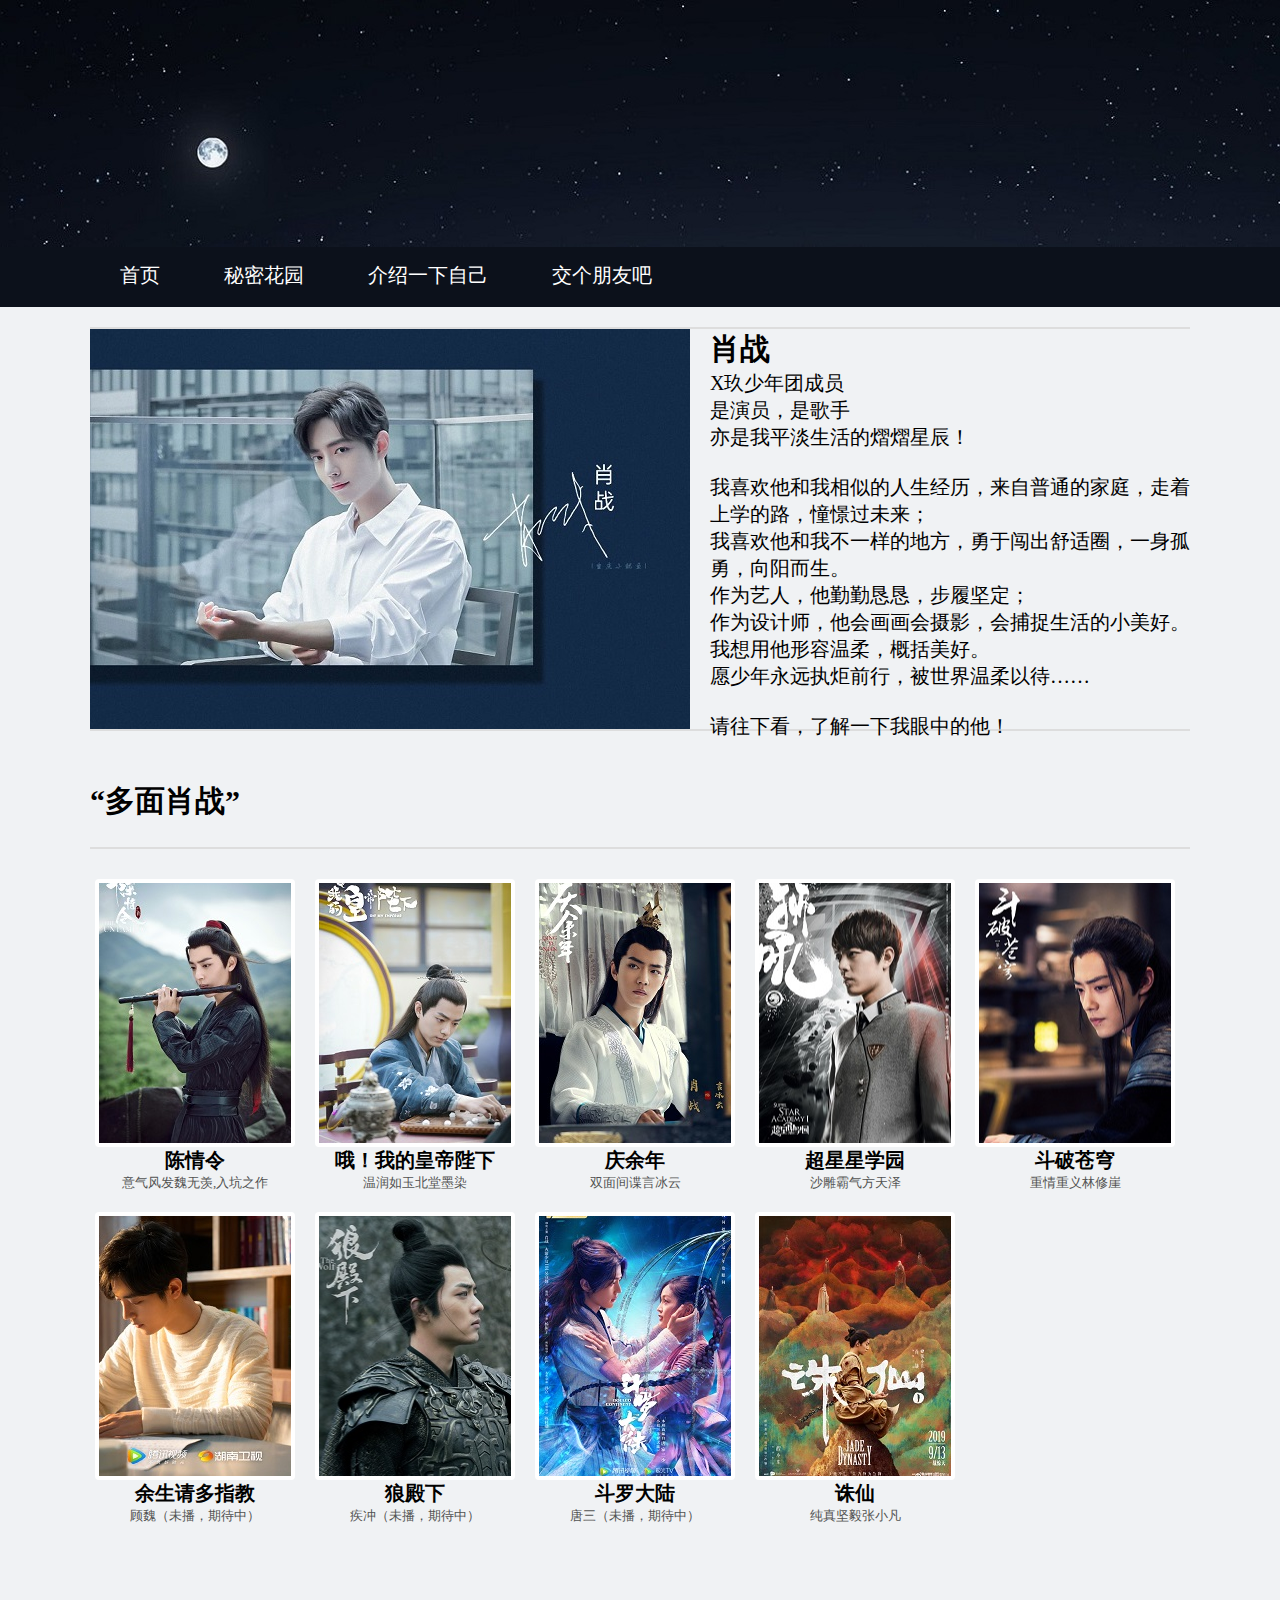
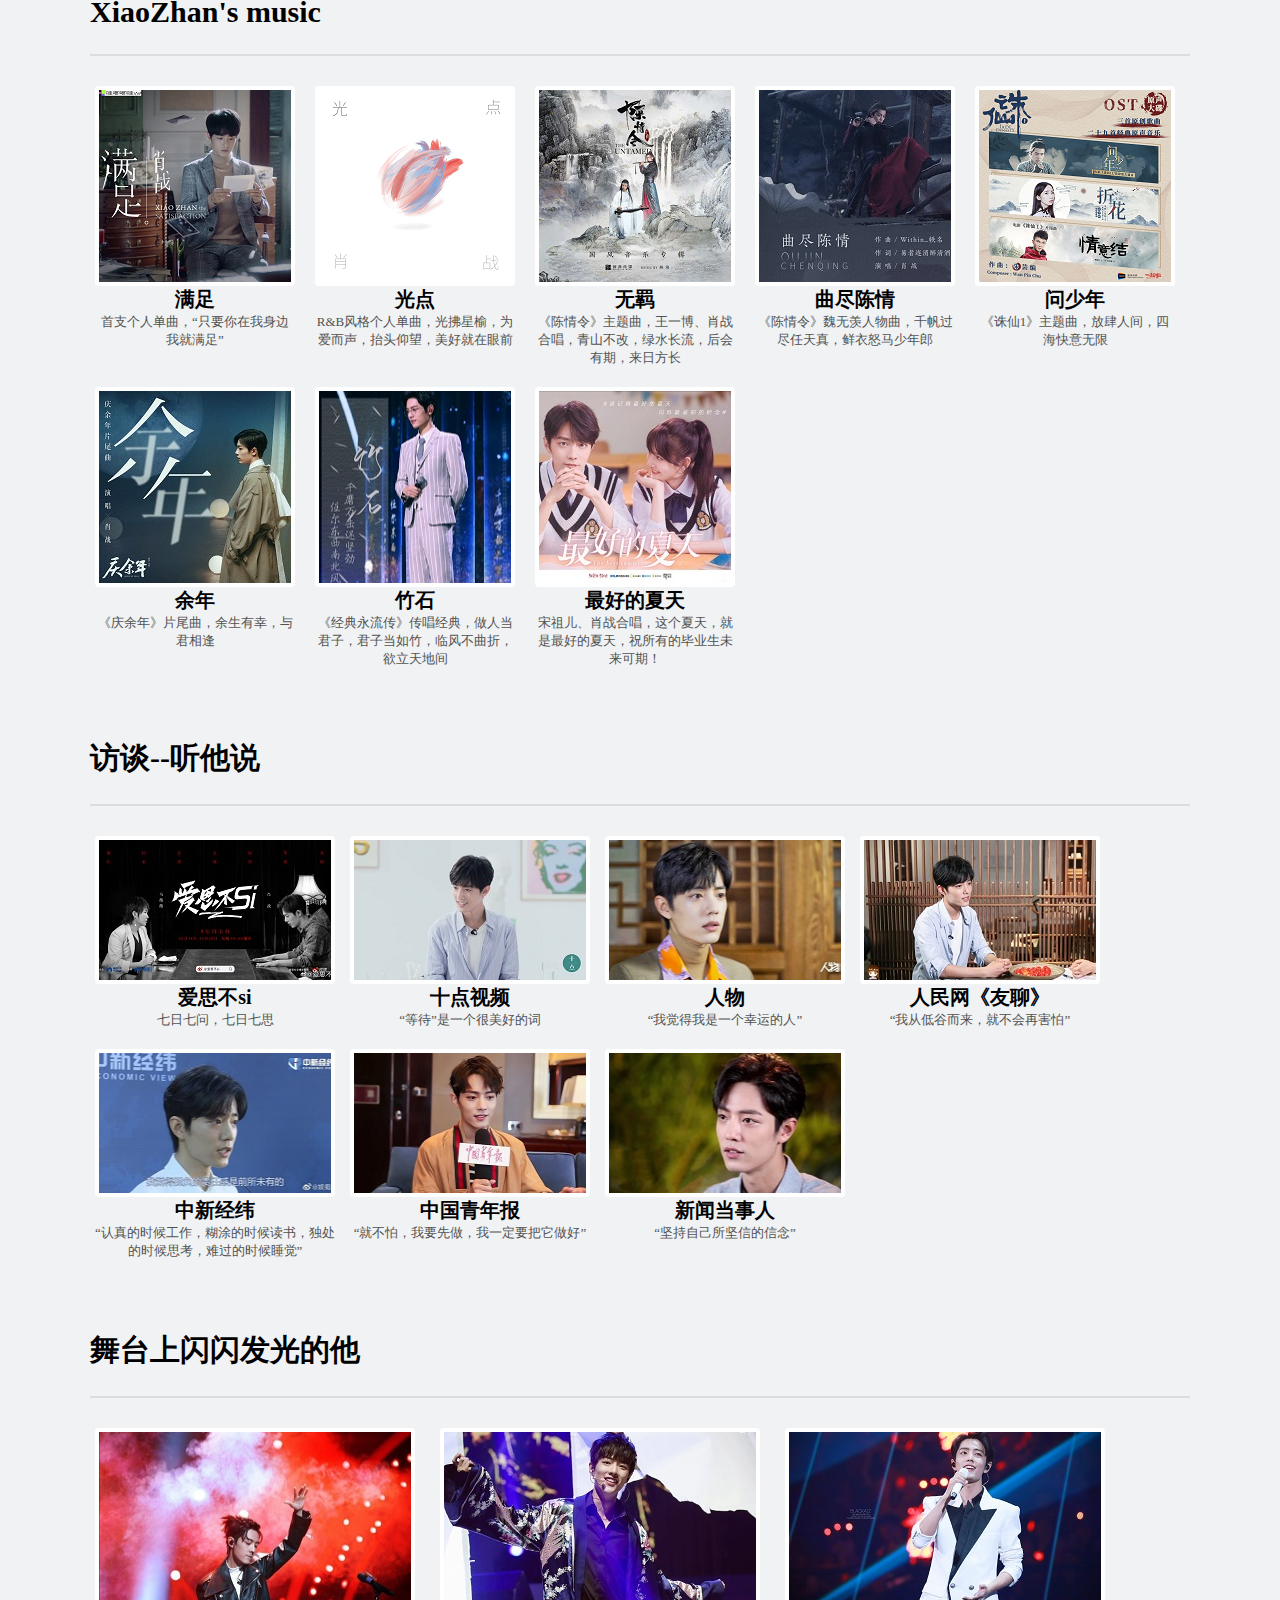
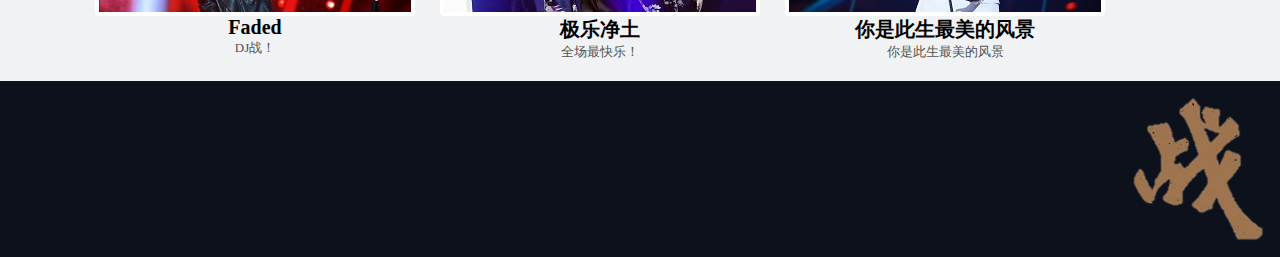
<file: index.html>
<!DOCTYPE html>
<html lang="en">
    <head>
        <meta charset="UTF-8">
        <meta name="viewport" content="width=device-width, initial-scale=1.0">
        <title>首页</title>
        <link rel="stylesheet" href="CSS/index.css">
    </head>
    <body>
        <!--页眉区header-->
        <header></header>
        <!-- end of header -->
        <!-- 导航区nav -->
        <nav>
            <ul class="inner">
                <li><a href="index.html">首页</a></li>
                <li><a href="子页面/index1.html">秘密花园</a></li>
                <li><a href="子页面/index2.html">介绍一下自己</a></li>
                <li><a href="子页面/index3.html">交个朋友吧</a></li>
            </ul>
        </nav>
        <!-- end of nav -->
        <!-- 公共类inner,用来放置内容，内容区宽度固定，居中 -->
        <div class="inner">
            <!-- 第1个页面（首页）的1号内容区cont-1-1，内部又分为两个部分cont-1-1-l（左）和cont-1-1-r（右） -->
            <div id="cont-1-1">
                <div class="cont-1-1-l">
                    <img src="img/肖战.jpg" alt="肖战">
                </div>
                <div class="cont-1-1-r">
                    <blockquote>
                        <h2>肖战</h2>
                        X玖少年团成员<br>
                        是演员，是歌手<br>
                        亦是我平淡生活的熠熠星辰！<br>
                        <br>
                        我喜欢他和我相似的人生经历，来自普通的家庭，走着上学的路，憧憬过未来；<br>
                        我喜欢他和我不一样的地方，勇于闯出舒适圈，一身孤勇，向阳而生。<br>
                        作为艺人，他勤勤恳恳，步履坚定；<br>
                        作为设计师，他会画画会摄影，会捕捉生活的小美好。<br>
                        我想用他形容温柔，概括美好。<br>
                        愿少年永远执炬前行，被世界温柔以待……<br>
                        <br>
                        请往下看，了解一下我眼中的他！
                    </blockquote>
                </div>
            </div>
            <!-- end of cont-1-1 -->
            <!-- 第1个页面（首页）的2号内容区cont-1-2 -->
            <div id="cont-1-2">
                <h3 class="title">“多面肖战”</h3>
                <ul class="list">
                    <li>
                        <a class="item" href="https://v.qq.com/x/cover/vbb35hm6m6da1wc/w0031s4gikk.html" target="_blank">
                            <div class="img" style="background-image:url(img/陈情令.jpg)"></div>
                            <p class="bigtitle">陈情令</p>
                            <p class="smalltitle">意气风发魏无羡,入坑之作</p>
                        </a>
                    </li>
                    <li>
                        <a class="item" href="https://v.qq.com/x/cover/wxwaravazucarb1/t0635gds69v.html" target="_blank">
                            <div class="img" style="background-image:url(img/皇帝陛下.jpg)"></div>
                            <p class="bigtitle">哦！我的皇帝陛下</p>
                            <p class="smalltitle">温润如玉北堂墨染</p>
                        </a>
                    </li>
                    <li>
                        <a class="item" href="https://v.qq.com/x/cover/rjae621myqca41h/i0032qxbi2v.html" target="_blank">
                            <div class="img" style="background-image:url(img/庆余年.jpg)"></div>
                            <p class="bigtitle">庆余年</p>
                            <p class="smalltitle">双面间谍言冰云</p>
                        </a>
                    </li>
                    <li>
                        <a class="item" href="https://v.qq.com/x/cover/7kcf8a09yt0mkzh/k0332np9ggo.html" target="_blank">
                            <div class="img" style="background-image:url(img/超星星学园.jpg)"></div>
                            <p class="bigtitle">超星星学园</p>
                            <p class="smalltitle">沙雕霸气方天泽</p>
                        </a>
                    </li>
                    <li>
                        <a class="item" href="https://v.qq.com/x/cover/lcpwn26degwm7t3/a002708679j.html" target="_blank">
                            <div class="img" style="background-image:url(img/斗破苍穹.jpg)"></div>
                            <p class="bigtitle">斗破苍穹</p>
                            <p class="smalltitle">重情重义林修崖</p>
                        </a>
                    </li>
                    <li>
                        <a class="item" href="https://v.qq.com/x/cover/mzc00200opqzg5p/y0032z3dxq2.html" target="_blank">
                            <div class="img" style="background-image:url(img/余生请多指教.jpg)"></div>
                            <p class="bigtitle">余生请多指教</p>
                            <p class="smalltitle">顾魏（未播，期待中）</p>
                        </a>
                    </li>
                    <li>
                        <a class="item" href="https://v.qq.com/x/cover/rj22lk3mjdlxfet/j0024crxoq8.html" target="_blank">
                            <div class="img" style="background-image:url(img/狼殿下.jpg)"></div>
                            <p class="bigtitle">狼殿下</p>
                            <p class="smalltitle">疾冲（未播，期待中）</p>
                        </a>
                    </li>
                    <li>
                        <a class="item" href="https://weibo.com/u/6881761772?topnav=1&wvr=6&topsug=1" target="_blank">
                            <div class="img" style="background-image:url(img/斗罗大陆.jpg)"></div>
                            <p class="bigtitle">斗罗大陆</p>
                            <p class="smalltitle">唐三（未播，期待中）</p>
                        </a>
                    </li>
                    <li>
                        <a class="item" href="https://v.qq.com/x/cover/5vfbg80goc4mkay/f003249hywz.html" target="_blank">
                            <div class="img" style="background-image:url(img/诛仙.jpg)"></div>
                            <p class="bigtitle">诛仙</p>
                            <p class="smalltitle">纯真坚毅张小凡</p>
                        </a>
                    </li>
                </ul>
            </div>
            <!-- end of cont-1-2 -->
            <!-- 第1个页面（首页）的3号内容区cont-1-3 -->
            <div id="cont-1-3">
                <h3 class="title">XiaoZhan's music</h3>
                <ul class="list">
                    <li>
                        <a class="item" href="https://y.qq.com/n/yqq/mv/v/n00280z4xfr.html" target="_blank">
                            <div class="img" style="background-image:url(img/满足.png)"></div>
                            <p class="bigtitle">满足</p>
                            <p class="smalltitle">首支个人单曲，“只要你在我身边我就满足”</p>
                        </a>
                    </li>
                    <li>
                        <a class="item" href="https://weibo.com/6643123988/IERumCWDO?type=comment#_rnd1591523273917" target="_blank">
                            <div class="img" style="background-image:url(img/光点.png)"></div>
                            <p class="bigtitle">光点</p>
                            <p class="smalltitle">R&B风格个人单曲，光拂星榆，为爱而声，抬头仰望，美好就在眼前</p>
                        </a>
                    </li>
                    <li>
                        <a class="item" href="https://y.qq.com/n/yqq/mv/v/n0031j6coyw.html" target="_blank">
                            <div class="img" style="background-image:url(img/无羁.png)"></div>
                            <p class="bigtitle">无羁</p>
                            <p class="smalltitle">《陈情令》主题曲，王一博、肖战合唱，青山不改，绿水长流，后会有期，来日方长</p>
                        </a>
                    </li>
                    <li>
                        <a class="item" href="https://y.qq.com/n/yqq/mv/v/t0031yk89m0.html" target="_blank">
                            <div class="img" style="background-image:url(img/曲尽陈情.jpg)"></div>
                            <p class="bigtitle">曲尽陈情</p>
                            <p class="smalltitle">《陈情令》魏无羡人物曲，千帆过尽任天真，鲜衣怒马少年郎</p>
                        </a>
                    </li>
                    <li>
                        <a class="item" href="https://y.qq.com/n/yqq/mv/v/t00321tmsh6.html" target="_blank">
                            <div class="img" style="background-image:url(img/问少年.png)"></div>
                            <p class="bigtitle">问少年</p>
                            <p class="smalltitle">《诛仙1》主题曲，放肆人间，四海快意无限</p>
                        </a>
                    </li>
                    <li>
                        <a class="item" href="https://y.qq.com/n/yqq/mv/v/s00335cwt36.html" target="_blank">
                            <div class="img" style="background-image:url(img/余年.jpg)"></div>
                            <p class="bigtitle">余年</p>
                            <p class="smalltitle">《庆余年》片尾曲，余生有幸，与君相逢</p>
                        </a>
                    </li>
                    <li>
                        <a class="item" href="https://y.qq.com/n/yqq/mv/v/a0033ngmvzf.html" target="_blank">
                            <div class="img" style="background-image:url(img/竹石.png)"></div>
                            <p class="bigtitle">竹石</p>
                            <p class="smalltitle">《经典永流传》传唱经典，做人当君子，君子当如竹，临风不曲折，欲立天地间</p>
                        </a>
                    </li>
                    <li>
                        <a class="item" href="https://y.qq.com/n/yqq/mv/v/q0032b0ewos.html" target="_blank">
                            <div class="img" style="background-image:url(img/最好的夏天.jpg)"></div>
                            <p class="bigtitle">最好的夏天</p>
                            <p class="smalltitle">宋祖儿、肖战合唱，这个夏天，就是最好的夏天，祝所有的毕业生未来可期！</p>
                        </a>
                    </li>
                </ul>
            </div>
            <!-- end of cont-1-3 -->
            <!-- 第1个页面（首页）的4号内容区cont-1-4 -->
            <div id="cont-1-4">
                <h3 class="title">访谈--听他说</h3>
                <ul class="list">
                    <li>
                        <a class="item" href="http://t.cn/Ai3NtlDA" target="_blank">
                            <div class="img" style="background-image:url(img/爱思不si.jpg)"></div>
                            <p class="bigtitle">爱思不si</p>
                            <p class="smalltitle">七日七问，七日七思</p>
                        </a>
                    </li>
                    <li>
                        <a class="item" href="http://t.cn/AiH7jzzd" target="_blank">
                            <div class="img" style="background-image:url(img/十点视频.jpg)"></div>
                            <p class="bigtitle">十点视频</p>
                            <p class="smalltitle">“等待”是一个很美好的词</p>
                        </a>
                    </li>
                    <li>
                        <a class="item" href="http://t.cn/A6v452lx" target="_blank">
                            <div class="img" style="background-image:url(img/人物.jpg)"></div>
                            <p class="bigtitle">人物</p>
                            <p class="smalltitle">“我觉得我是一个幸运的人”</p>
                        </a>
                    </li>
                    <li>
                        <a class="item" href="http://t.cn/A6AassQx" target="_blank">
                            <div class="img" style="background-image:url(img/友聊.jpg)"></div>
                            <p class="bigtitle">人民网《友聊》</p>
                            <p class="smalltitle">“我从低谷而来，就不会再害怕”</p>
                        </a>
                    </li>
                    <li>
                        <a class="item" href="http://t.cn/A6A9OoQy" target="_blank">
                            <div class="img" style="background-image:url(img/中新经纬.jpg)"></div>
                            <p class="bigtitle">中新经纬</p>
                            <p class="smalltitle">“认真的时候工作，糊涂的时候读书，独处的时候思考，难过的时候睡觉”</p>
                        </a>
                    </li>
                    <li>
                        <a class="item" href="https://www.bilibili.com/video/BV1F4411w7J1/" target="_blank">
                            <div class="img" style="background-image:url(img/中国青年报.jpg)"></div>
                            <p class="bigtitle">中国青年报</p>
                            <p class="smalltitle">“就不怕，我要先做，我一定要把它做好”</p>
                        </a>
                    </li>
                    <li>
                        <a class="item" href="https://www.mgtv.com/s/6215214.html" target="_blank">
                            <div class="img" style="background-image:url(img/新闻当事人.jpg)"></div>
                            <p class="bigtitle">新闻当事人</p>
                            <p class="smalltitle">“坚持自己所坚信的信念”</p>
                        </a>
                    </li>
                </ul>
            </div>
            <!-- end of cont-1-4 -->
            <!-- 第1个页面的5号内容区cont-1-5 -->
            <div id="cont-1-5">
                <h3 class="title">舞台上闪闪发光的他</h3>
                <ul class="list">
                    <li>
                        <a class="item" href="https://www.bilibili.com/video/BV1cJ411Y7v5/" target="_blank">
                            <div class="img" style="background-image:url(img/Faded.jpg)"></div>
                            <p class="bigtitle">Faded</p>
                            <p class="smalltitle">DJ战！</p>
                        </a>
                    </li>
                    <li>
                        <a class="item" href="https://www.bilibili.com/video/av9858789" target="_blank">
                            <div class="img" style="background-image:url(img/极乐净土.jpg)"></div>
                            <p class="bigtitle">极乐净土</p>
                            <p class="smalltitle">全场最快乐！</p>
                        </a>
                    </li>
                    <li>
                        <a class="item" href="https://www.bilibili.com/video/BV11E41167eo/" target="_blank">
                            <div class="img" style="background-image:url(img/你是此生最美的风景.jpg)"></div>
                            <p class="bigtitle">你是此生最美的风景</p>
                            <p class="smalltitle">你是此生最美的风景</p>
                        </a>
                    </li>
                </ul>
            </div>
            <!-- end of cont-1-5 -->
        </div>
        <!-- 页脚区footer -->
        <footer>
            <img src="img/战.png" alt="logo" id="logo">
        </footer>
        <!-- end of footer -->
    </body>
</html>
</file>
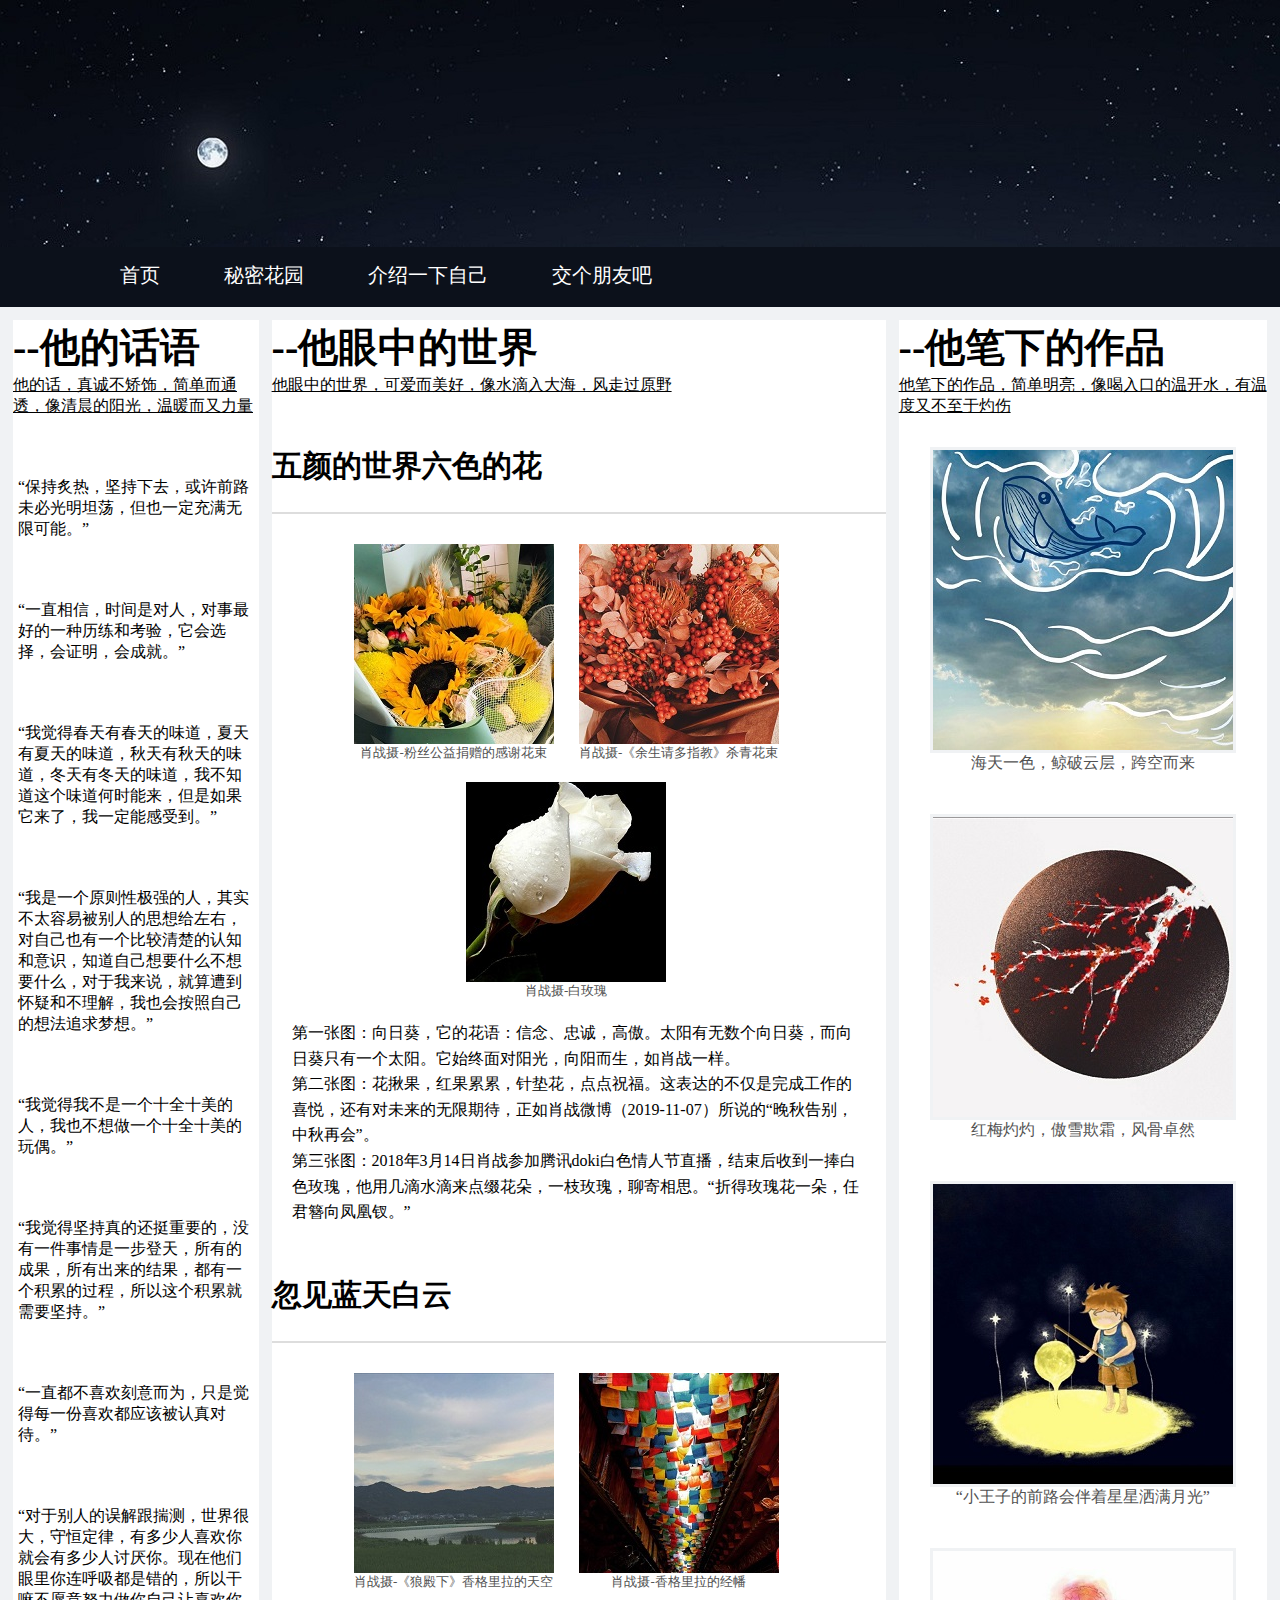
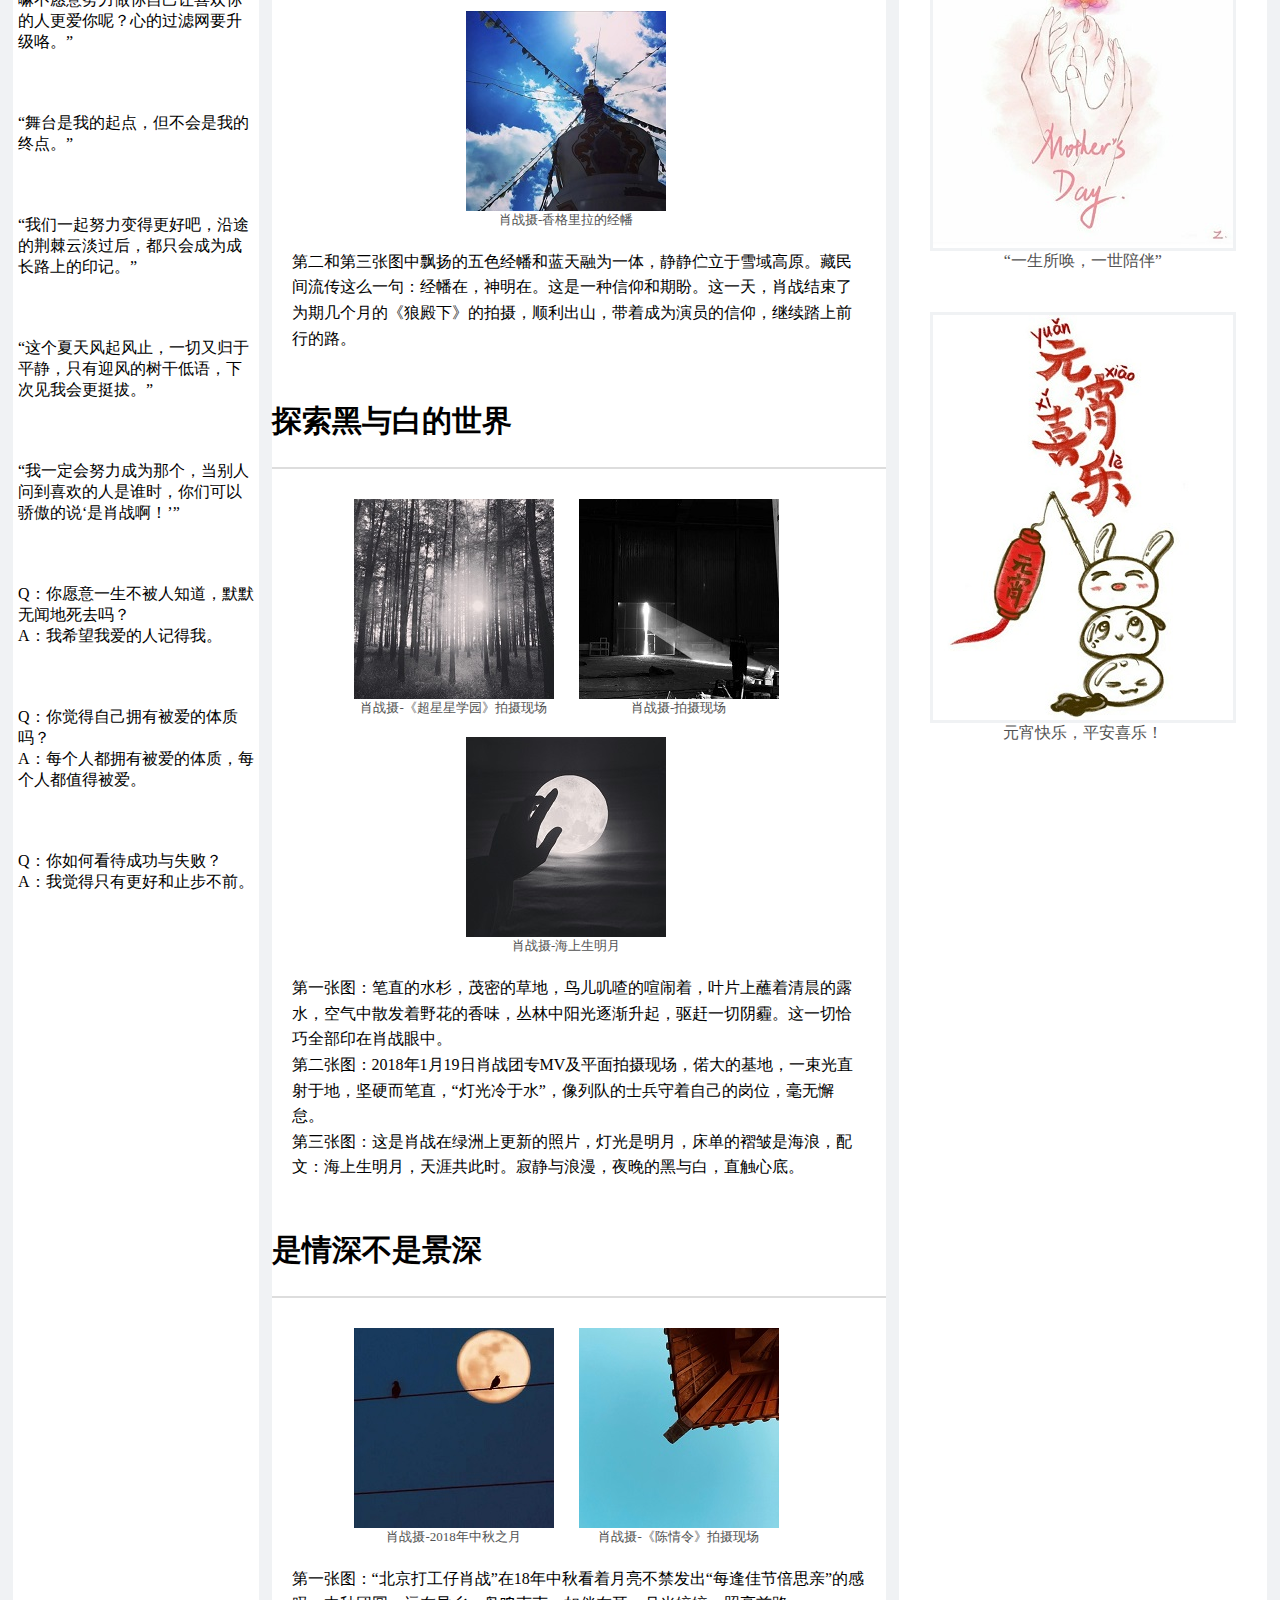
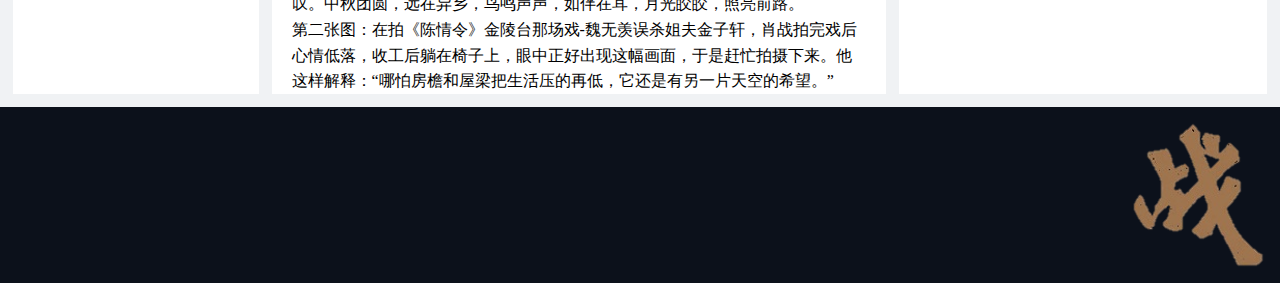
<file: 子页面/index1.html>
<!DOCTYPE html>
<html lang="en">
    <head>
        <meta charset="UTF-8">
        <meta name="viewport" content="width=device-width, initial-scale=1.0">
        <title>秘密花园</title>
        <link rel="stylesheet" href="../CSS/index.css">
    </head>
    <body>
        <!--页眉区header-->
        <header></header>
        <!-- end of header -->
        <!-- 导航区nav -->
        <nav>
            <ul class="inner">
                <li><a href="../index.html">首页</a></li>
                <li><a href="index1.html">秘密花园</a></li>
                <li><a href="index2.html">介绍一下自己</a></li>
                <li><a href="index3.html">交个朋友吧</a></li>
            </ul>
        </nav>
        <!-- end of nav -->
        <div id="tableContainer">
            <div id="tableRow">
                <!-- 第2个页面（秘密花园）的1号内容区cont-2-1 -->
                <section id="cont-2-1">
                    <h1>--他的话语</h1>
                    <p class="underline">他的话，真诚不矫饰，简单而通透，像清晨的阳光，温暖而又力量</p>
                    <blockquote>
                        <p>“保持炙热，坚持下去，或许前路未必光明坦荡，但也一定充满无限可能。”</p>
                        <p>“一直相信，时间是对人，对事最好的一种历练和考验，它会选择，会证明，会成就。” </p>
                        <p>“我觉得春天有春天的味道，夏天有夏天的味道，秋天有秋天的味道，冬天有冬天的味道，我不知道这个味道何时能来，但是如果它来了，我一定能感受到。”</p>
                        <p>“我是一个原则性极强的人，其实不太容易被别人的思想给左右，对自己也有一个比较清楚的认知和意识，知道自己想要什么不想要什么，对于我来说，就算遭到怀疑和不理解，我也会按照自己的想法追求梦想。”</p>
                        <p>“我觉得我不是一个十全十美的人，我也不想做一个十全十美的玩偶。”</p>
                        <p>“我觉得坚持真的还挺重要的，没有一件事情是一步登天，所有的成果，所有出来的结果，都有一个积累的过程，所以这个积累就需要坚持。”</p>
                        <p>“一直都不喜欢刻意而为，只是觉得每一份喜欢都应该被认真对待。”</p>
                        <p>“对于别人的误解跟揣测，世界很大，守恒定律，有多少人喜欢你就会有多少人讨厌你。现在他们眼里你连呼吸都是错的，所以干嘛不愿意努力做你自己让喜欢你的人更爱你呢？心的过滤网要升级咯。”</p>
                        <p>“舞台是我的起点，但不会是我的终点。”</p>
                        <p>“我们一起努力变得更好吧，沿途的荆棘云淡过后，都只会成为成长路上的印记。”</p>
                        <p>“这个夏天风起风止，一切又归于平静，只有迎风的树干低语，下次见我会更挺拔。”</p>
                        <p>“我一定会努力成为那个，当别人问到喜欢的人是谁时，你们可以骄傲的说‘是肖战啊！’”</p>
                        <p>
                            Q：你愿意一生不被人知道，默默无闻地死去吗？<br>
                            A：我希望我爱的人记得我。
                        </p>
                        <p>
                            Q：你觉得自己拥有被爱的体质吗？<br>
                            A：每个人都拥有被爱的体质，每个人都值得被爱。
                        </p>
                        <p>
                            Q：你如何看待成功与失败？<br>
                            A：我觉得只有更好和止步不前。
                        </p>
                    </blockquote>
                </section>
                <!-- end of cont-2-1 -->
                <!-- 第2个页面（秘密花园）的2号内容区cont-2-2 -->
                <section id="cont-2-2">
                    <h1>--他眼中的世界</h1>
                    <p class="underline">他眼中的世界，可爱而美好，像水滴入大海，风走过原野</p>
                    <h3 class="title">五颜的世界六色的花</h3>
                    <ul class="list">
                        <li class="item">
                            <img src="../img/向日葵.jpg" alt="向日葵">
                            <p class="smalltitle">肖战摄-粉丝公益捐赠的感谢花束</p>
                        </li>
                        <li class="item">
                            <img src="../img/花揪果.jpg" alt="花揪果">
                            <p class="smalltitle">肖战摄-《余生请多指教》杀青花束</p>
                        </li>
                        <li class="item">
                            <img src="../img/白玫瑰.jpg" alt="白玫瑰">
                            <p class="smalltitle">肖战摄-白玫瑰</p>
                        </li>
                    </ul>
                    <blockquote>
                        <p>
                            第一张图：向日葵，它的花语：信念、忠诚，高傲。太阳有无数个向日葵，而向日葵只有一个太阳。它始终面对阳光，向阳而生，如肖战一样。
                        </p>
                        <p>
                            第二张图：花揪果，红果累累，针垫花，点点祝福。这表达的不仅是完成工作的喜悦，还有对未来的无限期待，正如肖战微博（2019-11-07）所说的“晚秋告别，中秋再会”。
                        </p>
                        <p>
                            第三张图：2018年3月14日肖战参加腾讯doki白色情人节直播，结束后收到一捧白色玫瑰，他用几滴水滴来点缀花朵，一枝玫瑰，聊寄相思。“折得玫瑰花一朵，任君簪向凤凰钗。”
                        </p>
                    </blockquote>
                    <h3 class="title">忽见蓝天白云</h3>
                    <ul class="list">
                        <li class="item">
                            <img src="../img/香格里拉.jpg" alt="香格里拉">
                            <p class="smalltitle">肖战摄-《狼殿下》香格里拉的天空</p>
                        </li>
                        <li class="item">
                            <img src="../img/经幡1.jpg" alt="经幡">
                            <p class="smalltitle">肖战摄-香格里拉的经幡</p>
                        </li>
                        <li class="item">
                            <img src="../img/经幡2.jpg" alt="经幡">
                            <p class="smalltitle">肖战摄-香格里拉的经幡</p>
                        </li>
                    </ul>
                    <blockquote>
                        <p>
                            第二和第三张图中飘扬的五色经幡和蓝天融为一体，静静伫立于雪域高原。藏民间流传这么一句：经幡在，神明在。这是一种信仰和期盼。这一天，肖战结束了为期几个月的《狼殿下》的拍摄，顺利出山，带着成为演员的信仰，继续踏上前行的路。
                        </p>
                    </blockquote>
                    <h3 class="title">探索黑与白的世界</h3>
                    <ul class="list">
                        <li class="item">
                            <img src="../img/超星星学园拍摄现场.jpg" alt="超星星学园拍摄现场">
                            <p class="smalltitle">肖战摄-《超星星学园》拍摄现场</p>
                        </li>
                        <li class="item">
                            <img src="../img/MV拍摄现场.jpg" alt="MV拍摄现场">
                            <p class="smalltitle">肖战摄-拍摄现场</p>
                        </li>
                        <li class="item">
                            <img src="../img/海上生明月.jpg" alt="海上生明月">
                            <p class="smalltitle">肖战摄-海上生明月</p>
                        </li>
                    </ul>
                    <blockquote>
                        <p>
                            第一张图：笔直的水杉，茂密的草地，鸟儿叽喳的喧闹着，叶片上蘸着清晨的露水，空气中散发着野花的香味，丛林中阳光逐渐升起，驱赶一切阴霾。这一切恰巧全部印在肖战眼中。
                        </p>
                        <p>
                            第二张图：2018年1月19日肖战团专MV及平面拍摄现场，偌大的基地，一束光直射于地，坚硬而笔直，“灯光冷于水”，像列队的士兵守着自己的岗位，毫无懈怠。
                        </p>
                        <p>
                            第三张图：这是肖战在绿洲上更新的照片，灯光是明月，床单的褶皱是海浪，配文：海上生明月，天涯共此时。寂静与浪漫，夜晚的黑与白，直触心底。
                        </p>
                    </blockquote>
                    <h3 class="title">是情深不是景深</h3>
                    <ul class="list">
                        <li class="item">
                            <img src="../img/中秋之月.jpg" alt="中秋之月">
                            <p class="smalltitle">肖战摄-2018年中秋之月</p>
                        </li>
                        <li class="item">
                            <img src="../img/屋檐.jpg" alt="屋檐">
                            <p class="smalltitle">肖战摄-《陈情令》拍摄现场</p>
                        </li>
                    </ul>
                    <blockquote>
                        <p>
                            第一张图：“北京打工仔肖战”在18年中秋看着月亮不禁发出“每逢佳节倍思亲”的感叹。中秋团圆，远在异乡，鸟鸣声声，如伴在耳，月光皎皎，照亮前路。
                        </p>
                        <p>
                            第二张图：在拍《陈情令》金陵台那场戏-魏无羡误杀姐夫金子轩，肖战拍完戏后心情低落，收工后躺在椅子上，眼中正好出现这幅画面，于是赶忙拍摄下来。他这样解释：“哪怕房檐和屋梁把生活压的再低，它还是有另一片天空的希望。”
                        </p>
                    </blockquote>
                </section>
                <!-- end of cont-2-2 -->
                <!-- 第2个页面（秘密花园）的3号内容区cont-2-3 -->
                <section id="cont-2-3">
                    <h1>--他笔下的作品</h1>
                    <p class="underline">他笔下的作品，简单明亮，像喝入口的温开水，有温度又不至于灼伤</p>
                    <ul class="list">
                        <li class="item">
                            <img src="../img/蓝天白云.jpg" alt="蓝天白云">
                            <p class="smalltitle">海天一色，鲸破云层，跨空而来</p>
                        </li>
                        <li class="item">
                            <img src="../img/红梅.jpg" alt="红梅">
                            <p class="smalltitle">红梅灼灼，傲雪欺霜，风骨卓然</p>
                        </li>
                        <li class="item">
                            <img src="../img/小王子.jpg" alt="小王子">
                            <p class="smalltitle">“小王子的前路会伴着星星洒满月光”</p>
                        </li>
                        <li class="item">
                            <img src="../img/母亲节.jpg" alt="母亲节">
                            <p class="smalltitle">“一生所唤，一世陪伴”</p>
                        </li>
                        <li class="item">
                            <img src="../img/元宵节.jpg" alt="元宵节">
                            <p class="smalltitle">元宵快乐，平安喜乐！</p>
                        </li>
                    </ul>
                </section>
                <!-- end of cont-2-3 -->
            </div>
        </div>
        <!-- 页脚区footer -->
        <footer>
            <img src="../img/战.png" alt="logo" id="logo">
        </footer>
        <!-- end of footer -->
    </body>
</html>
</file>
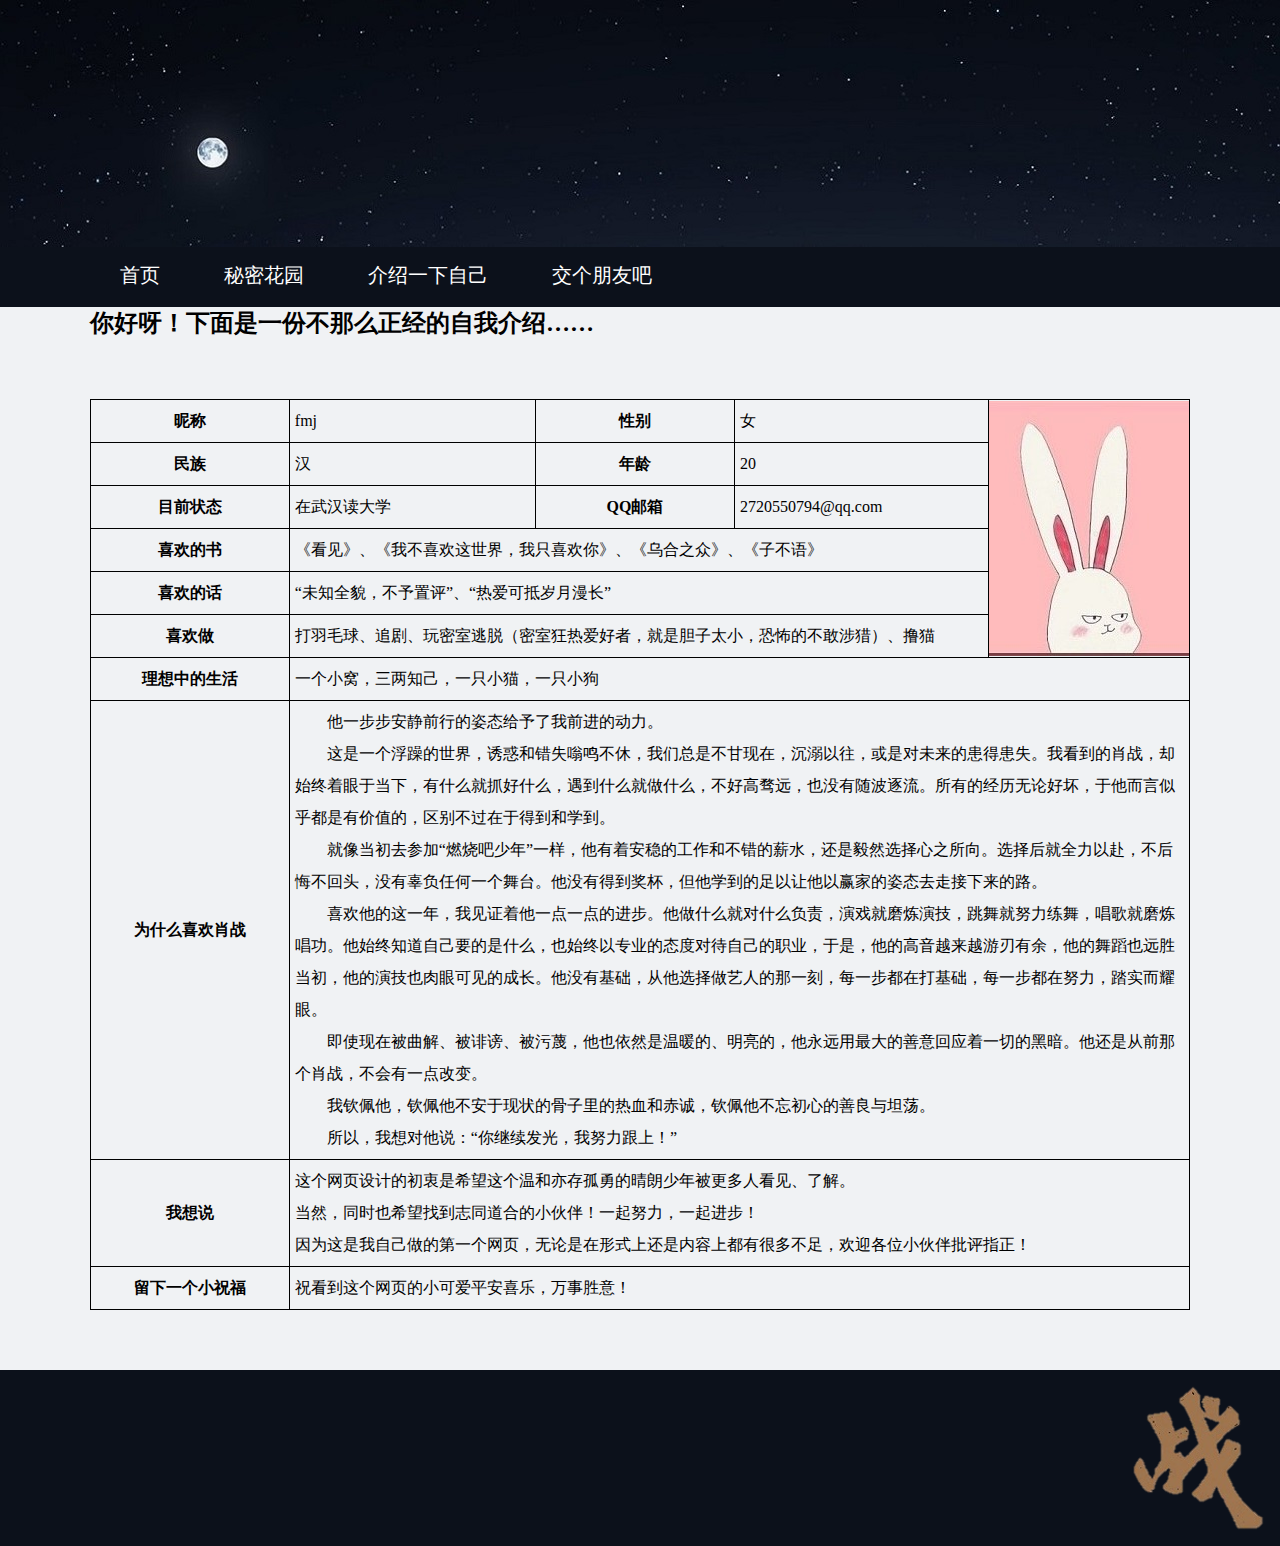
<file: 子页面/index2.html>
<!DOCTYPE html>
<html lang="en">
    <head>
        <meta charset="UTF-8">
        <meta name="viewport" content="width=device-width, initial-scale=1.0">
        <title>介绍一下自己</title>
        <link rel="stylesheet" href="../CSS/index.css">
    </head>
    <body>
        <!--页眉区header-->
        <header></header>
        <!-- end of header -->
        <!-- 导航区nav -->
        <nav>
            <ul class="inner">
                <li><a href="../index.html">首页</a></li>
                <li><a href="index1.html">秘密花园</a></li>
                <li><a href="index2.html">介绍一下自己</a></li>
                <li><a href="index3.html">交个朋友吧</a></li>
            </ul>
        </nav>
        <!-- end of nav -->
        <!-- 公共类inner,用来放置内容，内容区宽度固定，居中 -->
        <div class="inner">
            <h2>你好呀！下面是一份不那么正经的自我介绍……</h2>
            <!-- 表格table -->
            <table>
                <tr>
                    <th width="200">昵称</th>
                    <td width="250">fmj</td>
                    <th width="200">性别</th>
                    <td width="250">女</td>
                    <td width="200" rowspan="6" style="padding: 0px;"><img src="../img/兔子头像.jpg" alt="兔子头像" width="200" style="display: block;"></td>
                </tr>
                <tr>
                    <th>民族</th>
                    <td>汉</td>
                    <th>年龄</th>
                    <td>20</td>
                </tr>
                <tr>
                    <th>目前状态</th>
                    <td>在武汉读大学</td>
                    <th>QQ邮箱</th>
                    <td>2720550794@qq.com</td>
                </tr>
                <tr>
                    <th>喜欢的书</th>
                    <td colspan="3">《看见》、《我不喜欢这世界，我只喜欢你》、《乌合之众》、《子不语》</td>
                </tr>
                <tr>
                    <th>喜欢的话</th>
                    <td colspan="3">“未知全貌，不予置评”、“热爱可抵岁月漫长”</td>
                </tr>
                <tr>
                    <th>喜欢做</th>
                    <td colspan="3">打羽毛球、追剧、玩密室逃脱（密室狂热爱好者，就是胆子太小，恐怖的不敢涉猎）、撸猫</td>
                </tr>
                <tr>
                    <th>理想中的生活</th>
                    <td colspan="4">一个小窝，三两知己，一只小猫，一只小狗</td>
                </tr>
                <tr>
                    <th>为什么喜欢肖战</th>
                    <td colspan="4">
                        <p>他一步步安静前行的姿态给予了我前进的动力。</p>
                        <p>这是一个浮躁的世界，诱惑和错失嗡鸣不休，我们总是不甘现在，沉溺以往，或是对未来的患得患失。我看到的肖战，却始终着眼于当下，有什么就抓好什么，遇到什么就做什么，不好高骛远，也没有随波逐流。所有的经历无论好坏，于他而言似乎都是有价值的，区别不过在于得到和学到。</p>
                        <p>就像当初去参加“燃烧吧少年”一样，他有着安稳的工作和不错的薪水，还是毅然选择心之所向。选择后就全力以赴，不后悔不回头，没有辜负任何一个舞台。他没有得到奖杯，但他学到的足以让他以赢家的姿态去走接下来的路。</p>
                        <p>喜欢他的这一年，我见证着他一点一点的进步。他做什么就对什么负责，演戏就磨炼演技，跳舞就努力练舞，唱歌就磨炼唱功。他始终知道自己要的是什么，也始终以专业的态度对待自己的职业，于是，他的高音越来越游刃有余，他的舞蹈也远胜当初，他的演技也肉眼可见的成长。他没有基础，从他选择做艺人的那一刻，每一步都在打基础，每一步都在努力，踏实而耀眼。</p>
                        <p>即使现在被曲解、被诽谤、被污蔑，他也依然是温暖的、明亮的，他永远用最大的善意回应着一切的黑暗。他还是从前那个肖战，不会有一点改变。</p>
                        <p>我钦佩他，钦佩他不安于现状的骨子里的热血和赤诚，钦佩他不忘初心的善良与坦荡。</p>
                        <p>所以，我想对他说：“你继续发光，我努力跟上！”</p>
                    </td>
                </tr>
                <tr>
                    <th>我想说</th>
                    <td colspan="4">这个网页设计的初衷是希望这个温和亦存孤勇的晴朗少年被更多人看见、了解。<br>
                        当然，同时也希望找到志同道合的小伙伴！一起努力，一起进步！<br>
                        因为这是我自己做的第一个网页，无论是在形式上还是内容上都有很多不足，欢迎各位小伙伴批评指正！</td>
                </tr>
                <tr>
                    <th>留下一个小祝福</th>
                    <td colspan="4">祝看到这个网页的小可爱平安喜乐，万事胜意！</td>
                </tr>
            </table>
            <!-- end of table -->
        </div>
        <!-- 页脚区footer -->
        <footer>
            <img src="../img/战.png" alt="logo" id="logo">
        </footer>
        <!-- end of footer -->
    </body>
</html>
</file>
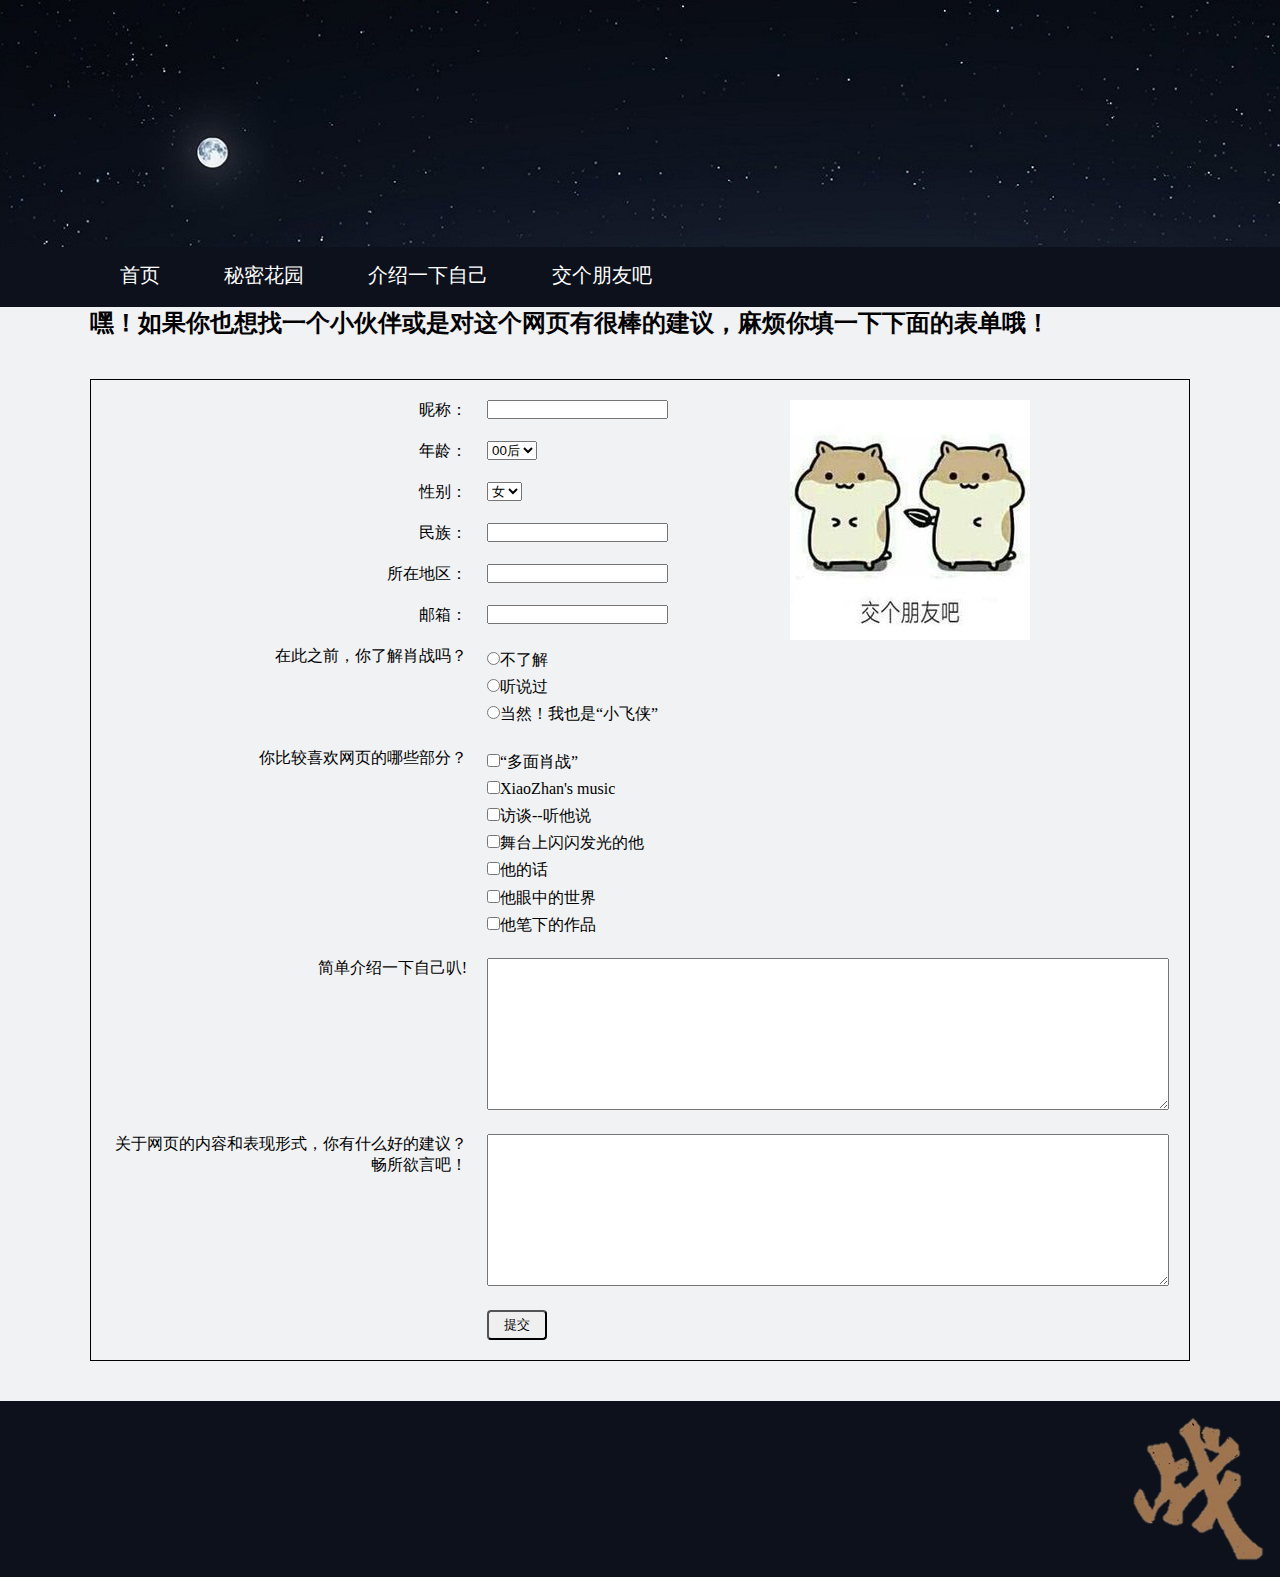
<file: 子页面/index3.html>
<!DOCTYPE html>
<html lang="en">
    <head>
        <meta charset="UTF-8">
        <meta name="viewport" content="width=device-width, initial-scale=1.0">
        <title>交个朋友吧</title>
        <link rel="stylesheet" href="../CSS/index.css">
    </head>
    <body>
        <!--页眉区header-->
        <header></header>
        <!-- end of header -->
        <!-- 导航区nav -->
        <nav>
            <ul class="inner">
                <li><a href="../index.html">首页</a></li>
                <li><a href="index1.html">秘密花园</a></li>
                <li><a href="index2.html">介绍一下自己</a></li>
                <li><a href="index3.html">交个朋友吧</a></li>
            </ul>
        </nav>
        <!-- end of nav -->
        <img src="../img/交个朋友吧.jpg" id="meme">
        <!-- 公共类inner,用来放置内容，内容区宽度固定，居中 -->
        <div class="inner">
            <h2>嘿！如果你也想找一个小伙伴或是对这个网页有很棒的建议，麻烦你填一下下面的表单哦！</h2>
            <!-- 表单form -->
            <form>
                <div class="tableRow">
                    <p>昵称：</p>
                    <p><input type="text" name="昵称"></p>
                </div>
                <div class="tableRow">
                    <p>年龄：</p>
                    <p>
                        <select name="年龄">
                            <option value="00后">00后</option>
                            <option value="90后">90后</option>
                            <option value="80后">80后</option>
                            <option value="其他">其他</option>
                        </select>
                    </p>
                </div>
                <div class="tableRow">
                    <p>性别：</p>
                    <p>
                        <select name="性别">
                            <option value="女">女</option>
                            <option value="男">男</option>
                        </select>
                    </p>
                </div>
                <div class="tableRow">
                    <p>民族：</p>
                    <p><input type="text" name="民族"></p>
                </div>
                <div class="tableRow">
                    <p>所在地区：</p>
                    <p><input type="text" name="所在地区"></p>
                </div>
                <div class="tableRow">
                    <p>邮箱：</p>
                    <p><input type="email" name="邮箱"></p>
                </div>
                <div class="tableRow">
                    <p>在此之前，你了解肖战吗？</p>
                    <p class="bigger">
                        <input type="radio" name="了解程度" value="不了解">不了解<br>
                        <input type="radio" name="了解程度" value="听说过">听说过<br>
                        <input type="radio" name="了解程度" value="当然">当然！我也是“小飞侠”
                    </p>
                </div>
                <div class="tableRow">
                    <p>你比较喜欢网页的哪些部分？</p>
                    <p class="bigger">
                        <input type="checkbox" name="喜欢部分" value="“多面肖战”">“多面肖战”<br>
                        <input type="checkbox" name="喜欢部分" value="XiaoZhan's music">XiaoZhan's music<br>
                        <input type="checkbox" name="喜欢部分" value="访谈--听他说">访谈--听他说<br>
                        <input type="checkbox" name="喜欢部分" value="舞台上闪闪发光的他">舞台上闪闪发光的他<br>
                        <input type="checkbox" name="喜欢部分" value="他的话">他的话<br>
                        <input type="checkbox" name="喜欢部分" value="他眼中的世界">他眼中的世界<br>
                        <input type="checkbox" name="喜欢部分" value="他笔下的作品">他笔下的作品
                    </p>
                </div>
                <div class="tableRow">
                    <p>简单介绍一下自己叭!</p>
                    <p><textarea name="介绍"></textarea></p>
                </div>
                <div class="tableRow">
                    <p>关于网页的内容和表现形式，你有什么好的建议？<br>畅所欲言吧！</p>
                    <p><textarea name="建议"></textarea></p>
                </div>
                <div class="tableRow" id="submit">
                    <p></p>
                    <p><input type="submit" value="提交" class="submit"></p>
                </div>
            </form>
            <!-- end of form -->
        </div>
        <!-- 页脚区footer -->
        <footer>
            <img src="../img/战.png" alt="logo" id="logo">
        </footer>
        <!-- end of footer -->
    </body>
</html>
</file>
<file: CSS/index.css>
/* 去掉浏览器默认样式 */

*{
    padding: 0;
    margin: 0;
}


/* 去掉a标签的下划线并设置颜色 */

a{
    text-decoration: none;
    color: #000;
}


/* 删除列表项的项目符号 */

ul{ 
     list-style-type: none; 
} 


/* 定义公共类inner，用来放置内容区，内容区宽度固定且居中。凝胶布局的关键代码 */

.inner{
    width:1100px;
    margin: 0 auto;
}


/* 设置网页字体颜色、字体样式与背景颜色 */

body{
    color: #000;
    font-family: '微软雅黑', 'Nanum Gothic', 'simsun';
    background-color: #f0f2f4;
}


/* 第1个页面--首页 * /
/* 页眉区header */

header{
    /* 插入一个星空背景 */
    background: url(../img/星空背景.jpg);
    /* 设置高度属性来显示背景图像 */    
    height: 247px;
}


/* 导航区nav */

nav{
    background-color: #0c111b;
}


nav ul li{
    /* 取消列表项前后的回车，同时可以设置其高度 */
    display: inline-block;
    /* 设置列表项即导航的高度 */
    line-height: 60px;
}


nav ul li a{
    /* 为了使a的hover背景有效果，将a设置为块级元素显示 */
    display: block;
    color:white;
    font-family: 'Courier New', Courier, monospace; 
    font-size: 20px;
    font-weight: lighter;
    /* 为了美观，导航项（列表项）li内左右留了一定的间隙 */
    padding: 0 30px;
}


nav ul li a:hover{
   background-color: grey;
}


/* 第1个页面（首页）的1号内容区cont-1-1 */

#cont-1-1{
    height: 400px;
    /* 为了美观，和上方的导航区nav之间留了一定的间隙 */
    margin-top: 20px;
    /* 下边框，三个属性的缩写 */
    border-bottom: 2px solid #ddd;
    /* 上边框，三个属性的缩写 */
    border-top: 2px solid #ddd;
}


#cont-1-1 .cont-1-1-l{
    /* 布局的关键代码，浮动元素，这里是使图片左对齐 */
    float: left;
}


#cont-1-1 .cont-1-1-r{
    /* 为了美观，cont-1-1-r内左边留了一定的间隙，使得文字与图片之间有一定的距离 */
    padding-left: 620px;
    font-family: cursive;
    font-size: 20px;
}


/* 第1个页面（首页）的2号内容区cont-1-2--“多面肖战” */

.title{
    /* 为了美观，h3内上下留了一定的间隙 */
    padding: 50px 0 25px 0;
    font-size: 30px;
    /* 下边框，三个属性的缩写 */
    border-bottom: 2px solid #ddd;
}


.list{
    /* 为了美观，ul上方留了一定的间隙 */
    padding: 30px 0 0 0;
    /* "弹性布局" */
    display: flex;
    /* 如果一条轴线排不下，换行，且第一行在上方 ,这里是使列表项从左到右排列，一行排不下自动换行 */
    flex-wrap: wrap;
}


#cont-1-2 .list li{
    /* 设置列表项宽度 */
    width: 200px;
    /* 为了美观，列表项之间留了一定的间隙 */
    margin:0 15px 0 5px;
}


.list .item{
    /* "弹性布局" */
    display: flex;
    /* 主轴为垂直方向，起点在上沿，使得图片与注释垂直排列 */
    flex-direction: column;
}


.item .img{
    border: 4px solid white;
    border-radius: 4px;
    /* 背景图像居中显示 */
    background-position: center;
    /* 保持图像本身的宽高比例，将图像缩放到正好完全覆盖定义背景的区域 */
    background-size: cover;
    /* 背景图像仅显示一次，不重复 */
    background-repeat: no-repeat;
}


#cont-1-2 .list .item .img{ 
    /* 设置背景区域的宽 */
    width: 192px; 
    /* 设置背景区域的高 */
    height: 260px;
} 


.list li .item .bigtitle{
    font-size: 20px;
    font-weight: bold;
    /* 文本居中显示 */
    text-align: center;
}


.list .item .smalltitle{
    color: #525252;
    font-size: 13px;
    /* 文本居中显示 */
    text-align: center;
    /* 为了美观，与下方的块之间留了一定的间隙 */
    margin-bottom: 20px;
}


/* 第1个页面（首页）的3号内容区cont-1-3--XiaoZhan's music */

#cont-1-3 .list li{
    /* 设置列表项宽度 */
    width: 200px;
    /* 为了美观，列表项之间留了一定的间隙 */
    margin:0 15px 0 5px;
}


#cont-1-3 .list .item .img{
    /* 设置背景区域的宽 */
    width: 192px;
    /* 设置背景区域的高 */
    height: 192px;
}


/* 第1个页面（首页）的4号内容区cont-1-4--访谈 */

#cont-1-4 .list li{
    /* 设置列表项宽度 */
    width: 240px;
    /* 为了美观，列表项之间留了一定的间隙 */
    margin: 0 10px 0 5px;
}


#cont-1-4 .list .item .img{
    /* 设置背景区域的宽 */
    width: 232px;
    /* 设置背景区域的高 */
    height: 140px;
}


/* 第1个页面的5号内容区cont-1-5--舞台上闪闪发光的他 */

#cont-1-5 .list li{
    /* 设置列表项宽度 */
    width: 320px;
    /* 为了美观，列表项之间留了一定的间隙 */
    margin: 0 20px 0 5px;
}


#cont-1-5 .list .item .img{
    /* 设置背景区域的宽 */
    width: 312px;
    /* 设置背景区域的高 */
    height: 180px;
}

/* 页脚区footer */

footer{
    background-color: #0c111b;
    height: 176px;
}


#logo{
    /* 布局的关键代码，浮动元素，这里是使图片logo右对齐 */
    float: right;
}


/* 第2个页面--秘密花园（表格显示布局） */

#tableContainer{
    /* 表格显示布局的关键代码 */
    display: table;
    /* 设置表格中单元格的边框间距 */
    border-spacing: 13px;
}


#tableRow{
    /* 表格显示布局的关键代码,<div>是表格中的第一行,也是唯一一行 */
    display: table-row;
}


#cont-2-1 ,#cont-2-2 ,#cont-2-3{
    /* 表格显示布局的关键代码 */
    display: table-cell;
    background-color: white;
}


#cont-2-1 h1,#cont-2-2 h1,#cont-2-3 h1{
    font-size: 40px;
    font-family: cursive;
}


.underline{
    /* 为文本增加下划线效果 */
    text-decoration: underline;
}


/* 第2个页面（秘密花园）的1号内容区（第一列）cont-2-1--他的话语 */

#cont-2-1{
    /* 设置表格列宽 */
    width: 20%;
}


#cont-2-1 blockquote p{
    /* 为了美观，上下段落之间留了一定的间隙 */
    margin-top: 60px;
    /* 为了美观，段落与cont-2-1的左边和右边之间留了一定的间隙 */
    padding: 0 5px;
}


/* 第2个页面（秘密花园）的2号内容区（第二列）cont-2-2--他眼中的世界 */

#cont-2-2{
    /* 设置表格列宽 */
    width: 50%;
}


#cont-2-2 .list li{
    /* 为了美观，列表项之间留了一定的间隙 */
    margin:0 25px 0 0;
}


#cont-2-2 .list{
    /* 子元素在主轴上居中显示，这里使列表项（图像）在一行上居中显示 */
    justify-content: center;
}


#cont-2-2 ul li img{
    /* 设置图像的高 */
    height: 200px;
    /* 设置图像的宽 */
    width: 200px;
}


#cont-2-2 blockquote{
    /* 为了美观，blockquote与父元素cont-2-2之间留了一定的间隙 */
    margin: 0 20px 0 20px;
}


#cont-2-2 blockquote p{
    /* 为了美观，设置p元素的行高 */
    line-height: 1.6em; 
}


/* 第2个页面（秘密花园）的3号内容区（第三列）cont-2-3--他笔下的作品 */

#cont-2-3{
    /* 设置表格列宽 */
    width: 30%;
}


#cont-2-3 .list{
    /* 主轴为垂直方向，起点在上沿，使图像垂直排列 */
    flex-direction: column;
    /* 使各个图像在每一行居中 */
    align-items: center;
}


#cont-2-3 img{
    border: 3px solid #f0f2f4 ;
}


#cont-2-3 ul li p{
    font-size: 16px;
    /* 为了美观，p与下方列表项li之间留了一定的间隙 */
    margin-bottom: 40px;
}


/* 第3个页面--介绍自己（表格的应用） */

table{
    /* 折叠边框 */
    border-collapse: collapse;
    /* 为整个表格增加一个黑色的细边框 */
    border: thin solid black;
    /* 为了美观，表格与页眉和页脚之间留了一定的间隙 */
    margin: 60px 0;
}


td ,th{
    /* 为数据单元格也增加黑色的细边框 */
    border: thin solid black;
    /* 为了美观，为数据单元格增加一些内边距，使数据内容与边框之间有一些空间 */
    padding: 5px; 
    /* 为了美观，设置一定的行高 */
    line-height: 2em;
}


table tr td p{
    /* 段前空两格 */
    text-indent: 2em;
}


/* 第4个页面--“交个朋友吧”（表单的应用） */

#meme{
    /* 绝对定位 */
    position: absolute;
    /* 距离页面边界上方的距离 */
    top: 400px;
    /* 距离页面边界右边的距离 */
    right: 250px;
}


form{
    /* 表格显示布局的关键代码 */
    display: table;
    /* 为整个表单增加一个黑色的细边框 */
    border: thin solid black;
    /* 为了美观，表单与页眉和页脚之间留了一定的间隙 */
    margin: 40px 0;
    /* 为了美观，表单内的内容与表单之间留了一定的间隙 */
    padding: 10px;
}


div .tableRow{
    /* 表格显示布局的关键代码 */
    display: table-row;
}


div .tableRow p{
    /* 表格显示布局的关键代码 */
    display: table-cell;
    /* 设置内边距来增加行之间的间距 */
    padding: 10px;
    /* 各行内容与单元格顶部对齐 */
    vertical-align: top;
}


div .tableRow p:first-child{
    /* 设置第一列的宽度 */
    width: 400px;
    /* 各行的第一个p元素右对齐 */
    text-align: right;
}


.bigger{
    /* 为了美观,设置一定的行高 */
    line-height: 1.7em;
}


form textarea{
    /* 设置textarea控件的宽度，使它更大一些 */
    width: 680px;
    /* 设置textarea控件的高度，使它更大一些 */
    height: 150px;
}

.submit{
    /* 设置submit按钮的宽度 */
    width: 60px;
    /* 设置submit按钮的高度 */
    height: 30px;
    border-radius: 4px;
    /* 鼠标指向提交按钮时，变为手型 */
    cursor: pointer;
}

#submit input:hover{
    /* 鼠标悬停在提交按钮上时，“提交”二字会变粗 */
    font-weight: bold;
}
</file>
